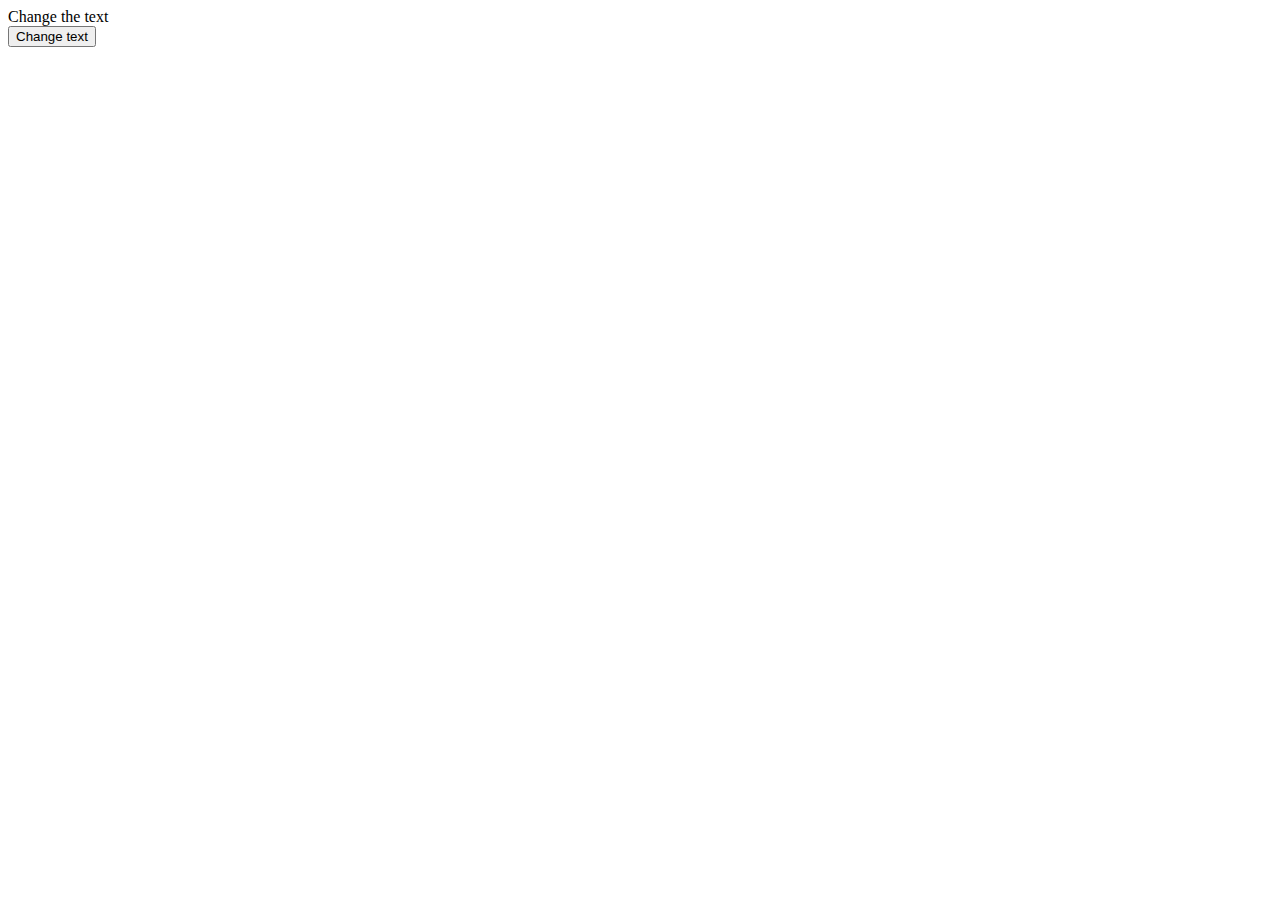
<file: DOM_1/index.html>
<!DOCTYPE html>
<html lang="en">
  <head>
    <meta charset="UTF-8" />
    <meta name="viewport" content="width=device-width, initial-scale=1.0" />
    <title>vastaus: DOM 1</title>
  </head>
  <body>
    <div id="content">Change the text</div>
    <button onclick="changeText()">Change text</button>
    <script src="./script.js"></script>
  </body>
</html>
</file>
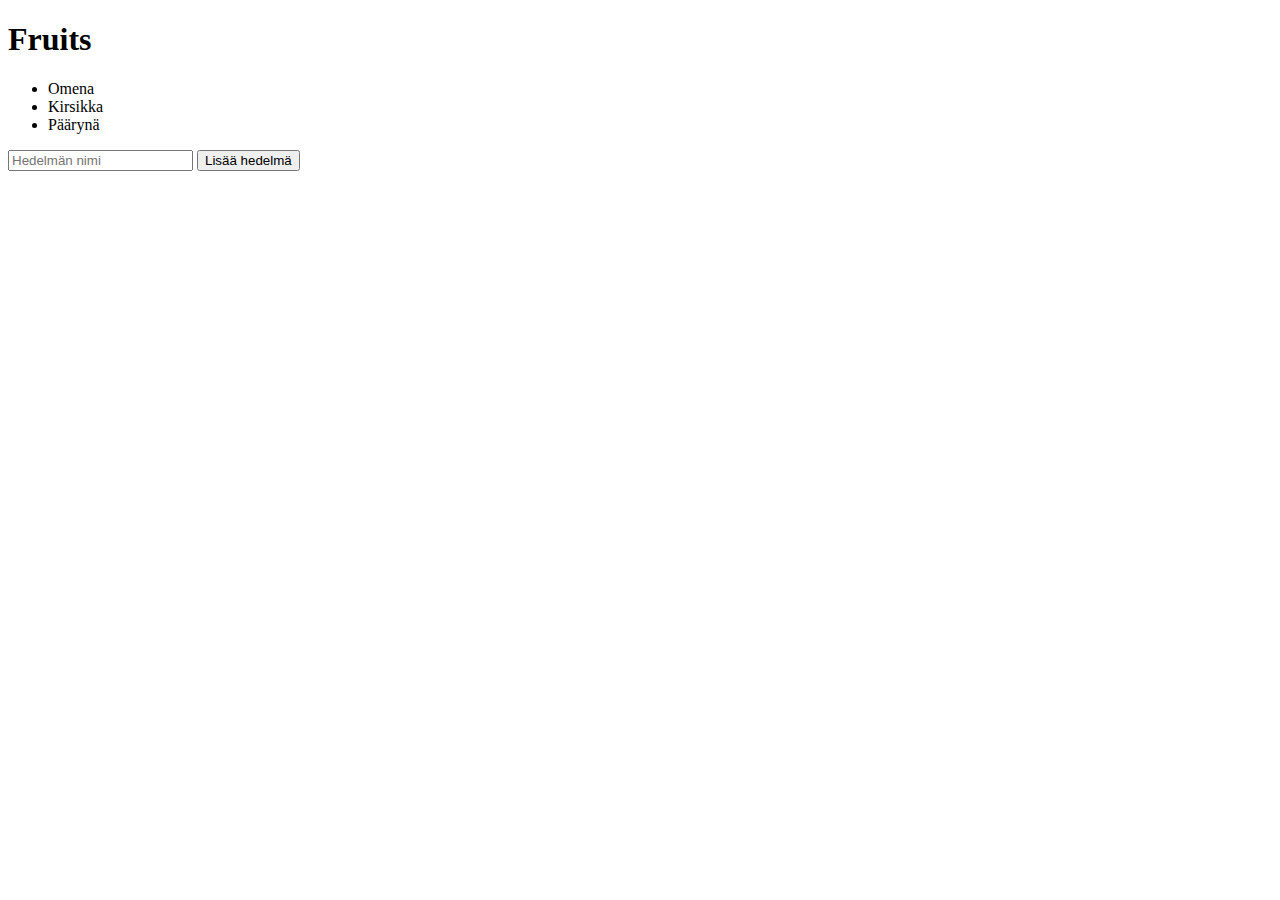
<file: DOM_2/index.html>
<!DOCTYPE html>
<html lang="en">
  <head>
    <meta charset="UTF-8" />
    <meta name="viewport" content="width=device-width, initial-scale=1.0" />
    <title>vastaus: DOM 2</title>
  </head>
  <body>
    <h1>Fruits</h1>
    <ul id="fruitList">
      <li>Omena</li>
      <li>Kirsikka</li>
      <li>Päärynä</li>
    </ul>
    <input type="text" id="fruitInput" placeholder="Hedelmän nimi" />
    <button id="addFruitBtn">Lisää hedelmä</button>
    <script src="./script.js"></script>
  </body>
</html>
</file>
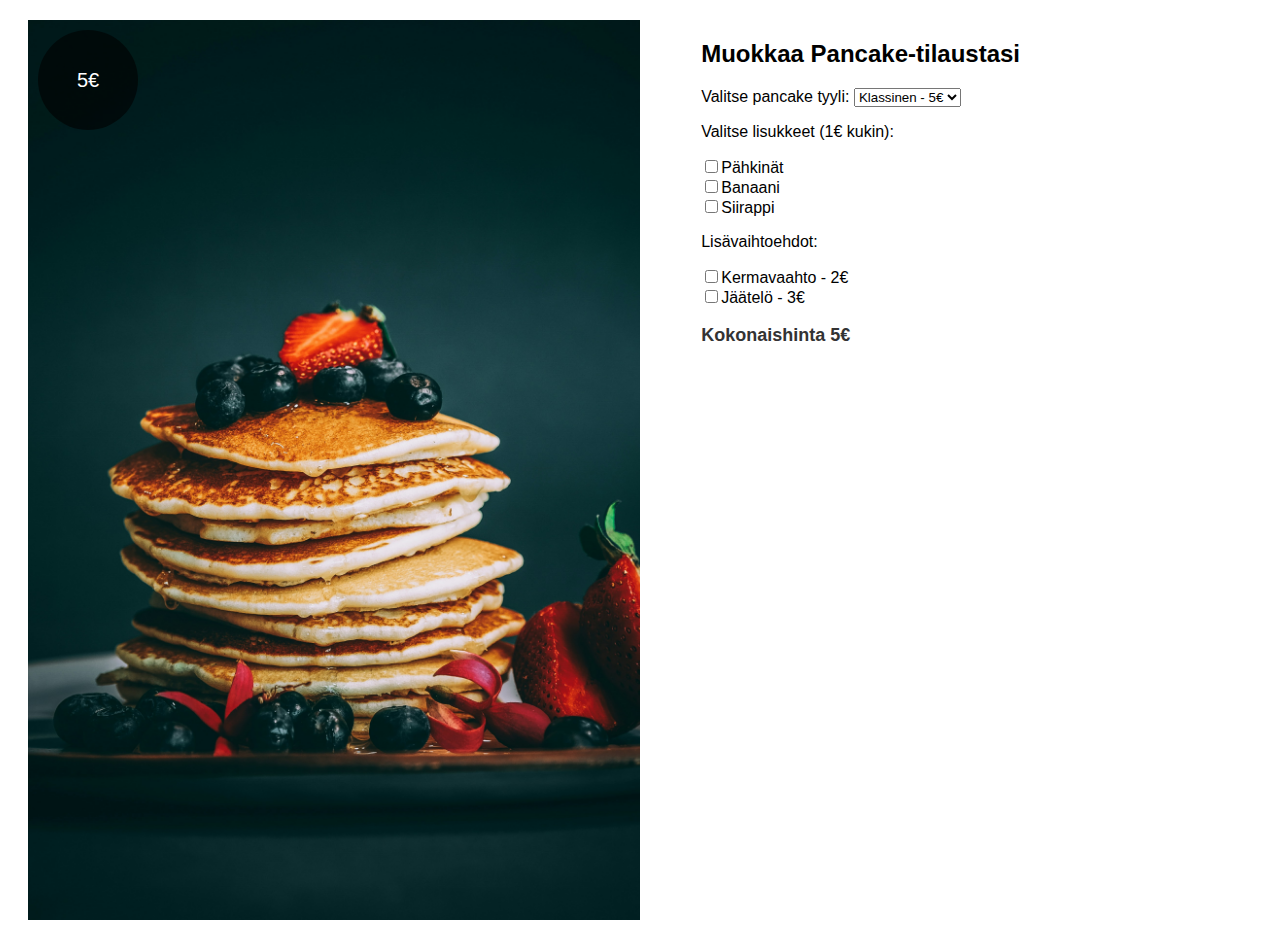
<file: pancake_tilaussivu/index.html>
<!DOCTYPE html>
<html lang="en">
  <head>
    <meta charset="UTF-8" />
    <title>Pancakekone</title>
    <link rel="stylesheet" href="style.css" />
  </head>
  <body>
    <div class="container">
      <div class="image-container">
        <img src="pancake.jpeg" alt="Delicious pancakes" />
        <div class="price-banner">
          <span id="totalPrice">5€</span>
        </div>
      </div>
      <div class="form-container">
        <h2>Muokkaa Pancake-tilaustasi</h2>
        <div class="customization-section">
          <label for="type">Valitse pancake tyyli:</label>
          <select id="type">
            <option value="5">Klassinen - 5€</option>
            <option value="6">Suklaa - 6€</option>
            <option value="7">Mustikka - 7€</option>
          </select>
        </div>
        <div class="customization-section">
          <p>Valitse lisukkeet (1€ kukin):</p>
          <input type="checkbox" id="nuts" value="1" />Pähkinät<br />
          <input type="checkbox" id="bananas" value="1" />Banaani<br />
          <input type="checkbox" id="syrup" value="1" />Siirappi<br />
        </div>
        <div class="customization-section">
          <p>Lisävaihtoehdot:</p>
          <input type="checkbox" id="whippedCream" value="2" />Kermavaahto -
          2€<br />
          <input type="checkbox" id="iceCream" value="3" />Jäätelö - 3€<br />
        </div>
        <div class="price-display">
          <h3>Kokonaishinta <span id="totalPriceDisplay">5€</span></h3>
        </div>
      </div>
    </div>
    <script src="script.js"></script>
  </body>
</html>
</file>
<file: pancake_tilaussivu/style.css>
body {
  font-family: "Roboto", sans-serif;
}

.container {
  display: flex;
  justify-content: space-between;
  margin: 20px;
}

.image-container {
  position: relative;
  width: 50%;
  height: 100vh;
}

.image-container img {
  width: 100%;
  height: 100%;
  object-fit: cover;
}

.form-container {
  width: 45%;
}

.price-banner {
  position: absolute;
  top: 10px;
  left: 10px;
  background-color: rgba(0, 0, 0, 0.6);
  color: white;
  padding: 10px;
  font-size: 20px;
  border-radius: 50%;
  width: 80px;
  height: 80px;
  display: flex;
  justify-content: center;
  align-items: center;
  animation: fadeInPrice 0.5s ease-in-out;
}

.price-display h3 {
  font-size: 18px;
  color: #333;
}

@keyframes fadeInPrice {
  0% {
    transform: scale(0);
    opacity: 0;
  }
  50% {
    transform: scale(1.2);
    opacity: 1;
  }
  100% {
    transform: scale(1);
    opacity: 1;
  }
}
</file>
